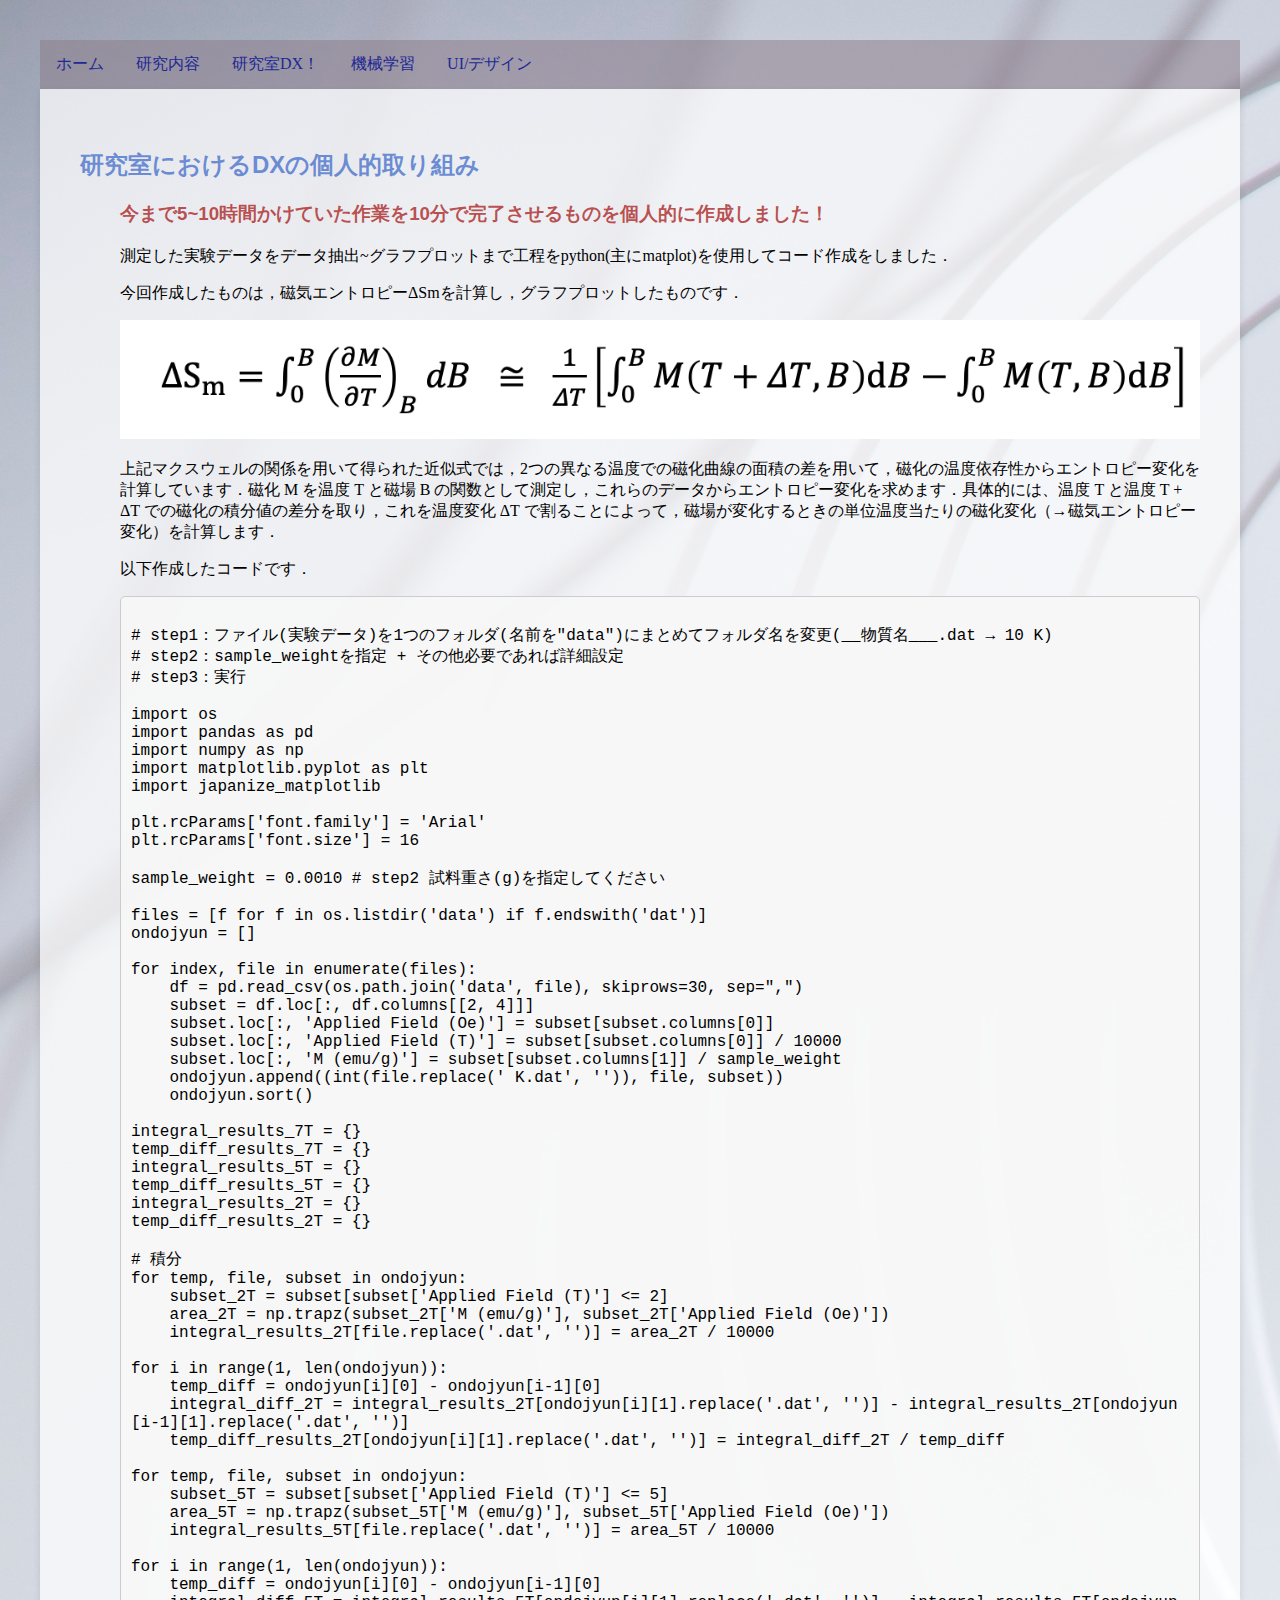
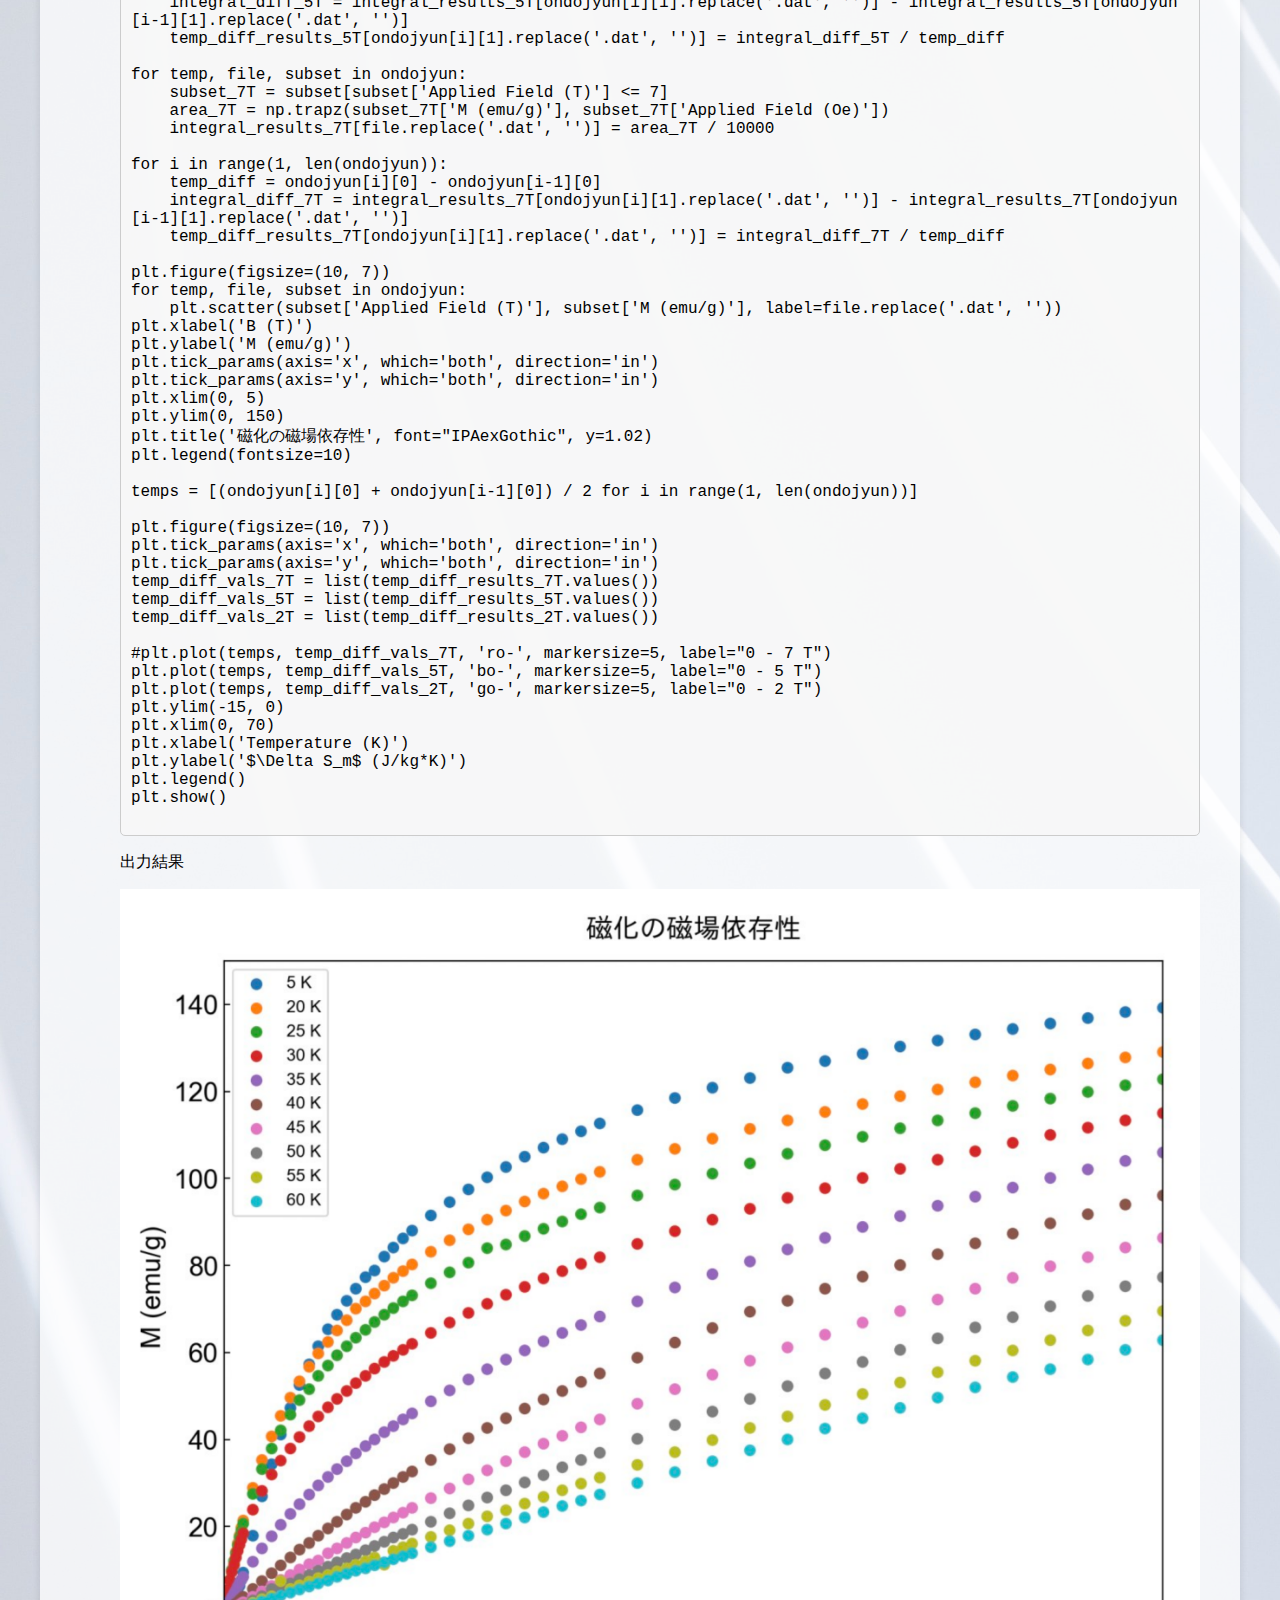
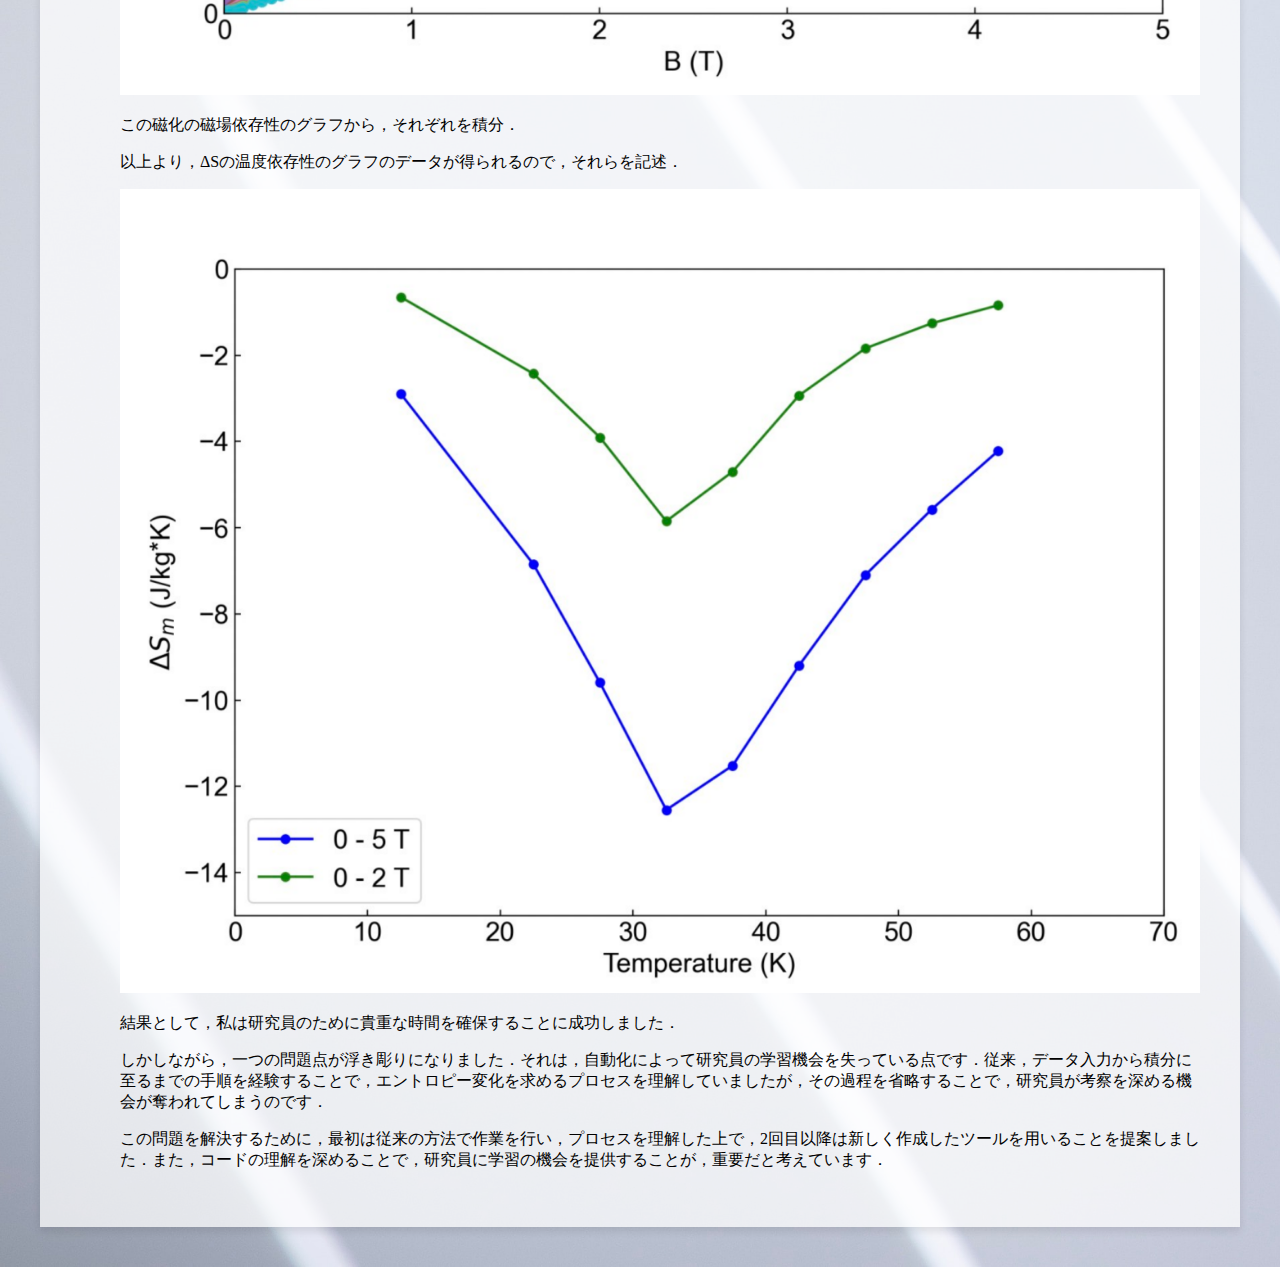
<file: dx.html>
<!DOCTYPE html>
<html lang="ja">
    <head>

        <meta charset="UTF-8">
        <meta name="viewport" content="width=device-width, initial-scale=1.0">
        <link rel="stylesheet" href="dx.css">
        <title>ポートフォリオ</title>

    </head>
    <body>

        <div class="navbar">
            <a href="index.html">ホーム</a>
            <a href="naiyou.html">研究内容</a>
            <a href="dx.html">研究室DX！</a>
            <a href="機械学習.html">機械学習</a>
            <a href="design.html">UI/デザイン</a>
        </div>

        <div class="content">
            
            <h2>研究室におけるDXの個人的取り組み</h2>
            <ol>
            <h3>今まで5~10時間かけていた作業を10分で完了させるものを個人的に作成しました！</h3>
            <p>測定した実験データをデータ抽出~グラフプロットまで工程をpython(主にmatplot)を使用してコード作成をしました．</p>
            <p>今回作成したものは，磁気エントロピーΔSmを計算し，グラフプロットしたものです．</p>
            <img src="siki.png" class="fit-image">
            <p>上記マクスウェルの関係を用いて得られた近似式では，2つの異なる温度での磁化曲線の面積の差を用いて，磁化の温度依存性からエントロピー変化を計算しています．磁化 M を温度 T と磁場 B の関数として測定し，これらのデータからエントロピー変化を求めます．具体的には、温度 T と温度 T + &Delta;T での磁化の積分値の差分を取り，これを温度変化 &Delta;T で割ることによって，磁場が変化するときの単位温度当たりの磁化変化（→磁気エントロピー変化）を計算します．</p>
            <p>以下作成したコードです．</p>
            <pre><code class="python-code">
# step1：ファイル(実験データ)を1つのフォルダ(名前を"data")にまとめてフォルダ名を変更(__物質名___.dat → 10 K)
# step2：sample_weightを指定 + その他必要であれば詳細設定
# step3：実行

import os
import pandas as pd
import numpy as np
import matplotlib.pyplot as plt
import japanize_matplotlib

plt.rcParams['font.family'] = 'Arial' 
plt.rcParams['font.size'] = 16        

sample_weight = 0.0010 # step2 試料重さ(g)を指定してください

files = [f for f in os.listdir('data') if f.endswith('dat')]
ondojyun = []

for index, file in enumerate(files): 
    df = pd.read_csv(os.path.join('data', file), skiprows=30, sep=",") 
    subset = df.loc[:, df.columns[[2, 4]]] 
    subset.loc[:, 'Applied Field (Oe)'] = subset[subset.columns[0]]
    subset.loc[:, 'Applied Field (T)'] = subset[subset.columns[0]] / 10000
    subset.loc[:, 'M (emu/g)'] = subset[subset.columns[1]] / sample_weight
    ondojyun.append((int(file.replace(' K.dat', '')), file, subset))
    ondojyun.sort()

integral_results_7T = {}
temp_diff_results_7T = {}
integral_results_5T = {}
temp_diff_results_5T = {}
integral_results_2T = {}
temp_diff_results_2T = {}

# 積分
for temp, file, subset in ondojyun:
    subset_2T = subset[subset['Applied Field (T)'] <= 2]
    area_2T = np.trapz(subset_2T['M (emu/g)'], subset_2T['Applied Field (Oe)'])
    integral_results_2T[file.replace('.dat', '')] = area_2T / 10000

for i in range(1, len(ondojyun)):
    temp_diff = ondojyun[i][0] - ondojyun[i-1][0]
    integral_diff_2T = integral_results_2T[ondojyun[i][1].replace('.dat', '')] - integral_results_2T[ondojyun[i-1][1].replace('.dat', '')]
    temp_diff_results_2T[ondojyun[i][1].replace('.dat', '')] = integral_diff_2T / temp_diff 
    
for temp, file, subset in ondojyun:
    subset_5T = subset[subset['Applied Field (T)'] <= 5]
    area_5T = np.trapz(subset_5T['M (emu/g)'], subset_5T['Applied Field (Oe)'])
    integral_results_5T[file.replace('.dat', '')] = area_5T / 10000

for i in range(1, len(ondojyun)):
    temp_diff = ondojyun[i][0] - ondojyun[i-1][0]
    integral_diff_5T = integral_results_5T[ondojyun[i][1].replace('.dat', '')] - integral_results_5T[ondojyun[i-1][1].replace('.dat', '')]
    temp_diff_results_5T[ondojyun[i][1].replace('.dat', '')] = integral_diff_5T / temp_diff 
    
for temp, file, subset in ondojyun:
    subset_7T = subset[subset['Applied Field (T)'] <= 7]
    area_7T = np.trapz(subset_7T['M (emu/g)'], subset_7T['Applied Field (Oe)'])
    integral_results_7T[file.replace('.dat', '')] = area_7T / 10000

for i in range(1, len(ondojyun)):
    temp_diff = ondojyun[i][0] - ondojyun[i-1][0]
    integral_diff_7T = integral_results_7T[ondojyun[i][1].replace('.dat', '')] - integral_results_7T[ondojyun[i-1][1].replace('.dat', '')]
    temp_diff_results_7T[ondojyun[i][1].replace('.dat', '')] = integral_diff_7T / temp_diff 

plt.figure(figsize=(10, 7))
for temp, file, subset in ondojyun:
    plt.scatter(subset['Applied Field (T)'], subset['M (emu/g)'], label=file.replace('.dat', ''))
plt.xlabel('B (T)')
plt.ylabel('M (emu/g)')
plt.tick_params(axis='x', which='both', direction='in')
plt.tick_params(axis='y', which='both', direction='in')
plt.xlim(0, 5)
plt.ylim(0, 150)
plt.title('磁化の磁場依存性', font="IPAexGothic", y=1.02) 
plt.legend(fontsize=10)

temps = [(ondojyun[i][0] + ondojyun[i-1][0]) / 2 for i in range(1, len(ondojyun))]

plt.figure(figsize=(10, 7))
plt.tick_params(axis='x', which='both', direction='in')
plt.tick_params(axis='y', which='both', direction='in')
temp_diff_vals_7T = list(temp_diff_results_7T.values())
temp_diff_vals_5T = list(temp_diff_results_5T.values())
temp_diff_vals_2T = list(temp_diff_results_2T.values())

#plt.plot(temps, temp_diff_vals_7T, 'ro-', markersize=5, label="0 - 7 T")
plt.plot(temps, temp_diff_vals_5T, 'bo-', markersize=5, label="0 - 5 T")
plt.plot(temps, temp_diff_vals_2T, 'go-', markersize=5, label="0 - 2 T")
plt.ylim(-15, 0)
plt.xlim(0, 70)
plt.xlabel('Temperature (K)')
plt.ylabel('$\Delta S_m$ (J/kg*K)')
plt.legend()
plt.show()
                    </code></pre>
                    <p>出力結果</p>
                    <img src="磁化の磁場依存.png" class="fit-image">
            <p>この磁化の磁場依存性のグラフから，それぞれを積分．</p>
            <p>以上より，ΔSの温度依存性のグラフのデータが得られるので，それらを記述．</p>
                    <img src="deruta.png" class="fit-image">

            <p>結果として，私は研究員のために貴重な時間を確保することに成功しました．<p>
            <p>しかしながら，一つの問題点が浮き彫りになりました．それは，自動化によって研究員の学習機会を失っている点です．従来，データ入力から積分に至るまでの手順を経験することで，エントロピー変化を求めるプロセスを理解していましたが，その過程を省略することで，研究員が考察を深める機会が奪われてしまうのです．<p>
            <p>この問題を解決するために，最初は従来の方法で作業を行い，プロセスを理解した上で，2回目以降は新しく作成したツールを用いることを提案しました．また，コードの理解を深めることで，研究員に学習の機会を提供することが，重要だと考えています．</p>
            <ol>
        </div>

    </body>

</html>
</file>
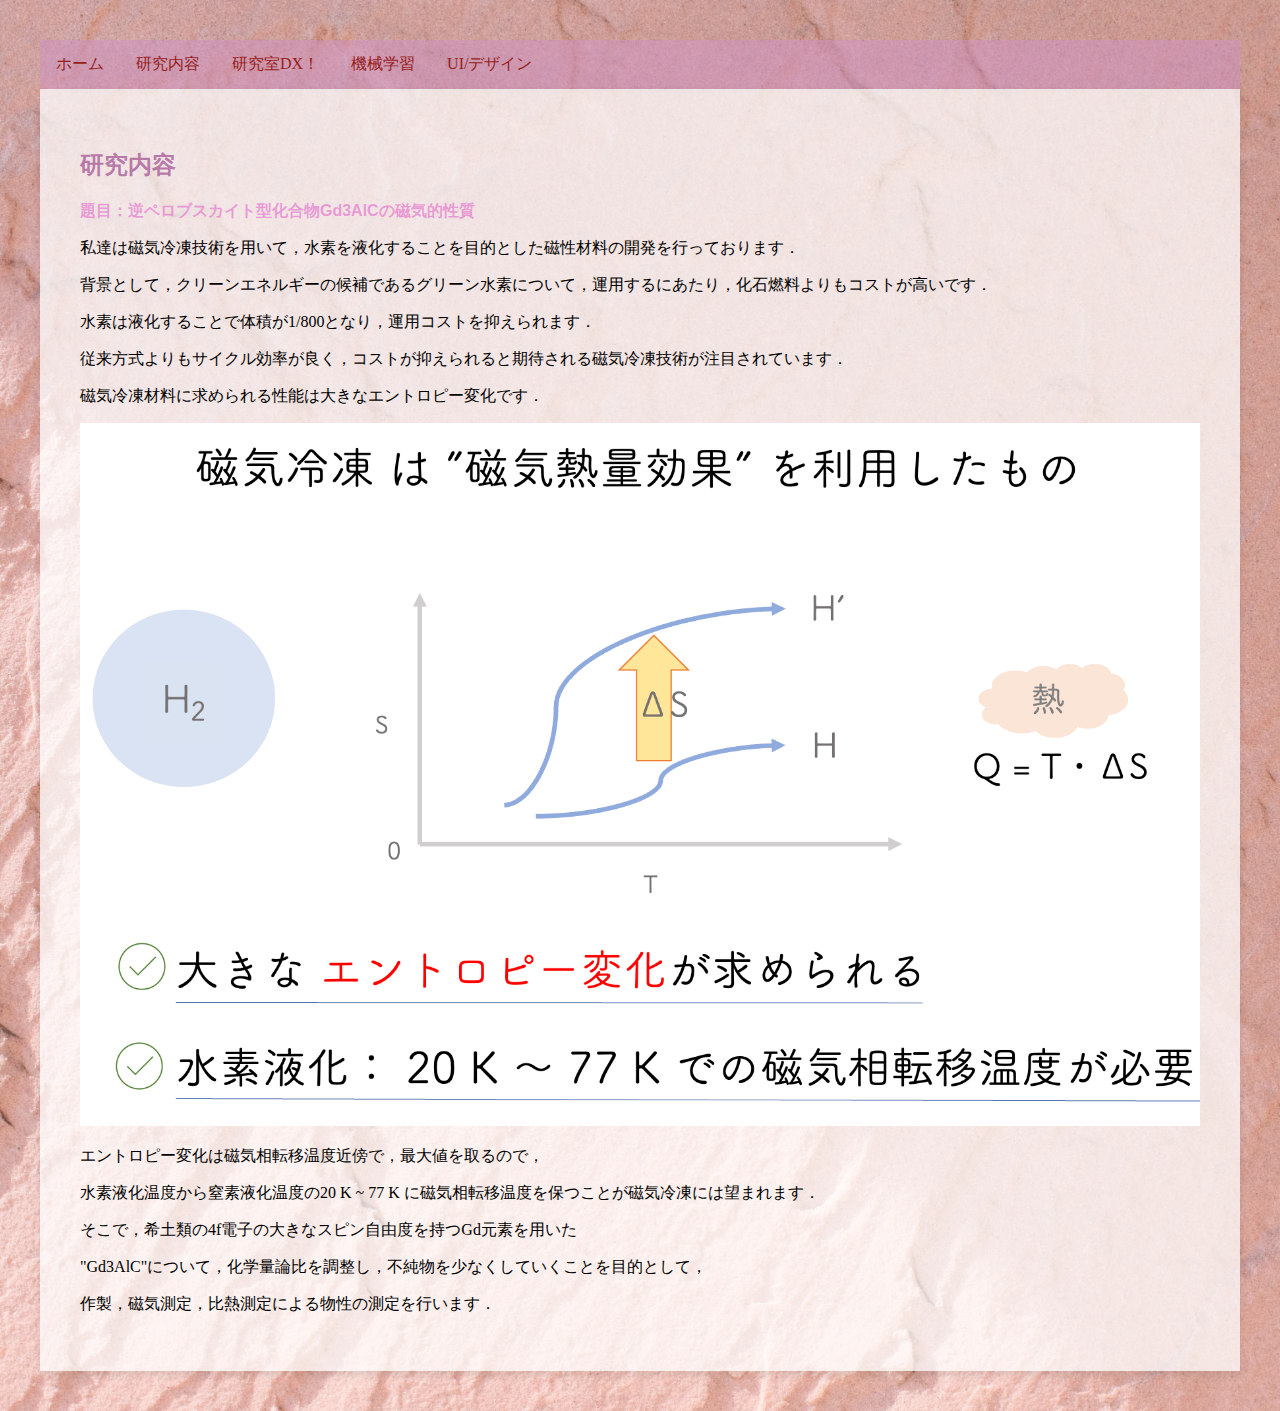
<file: naiyou.html>
<!DOCTYPE html>
<html lang="ja">
    <head>

        <meta charset="UTF-8">
        <meta name="viewport" content="width=device-width, initial-scale=1.0">
        <link rel="stylesheet" href="naiyou.css">
        <title>ポートフォリオ</title>

    </head
    >
    <body>

        <div class="navbar">
            <a href="index.html">ホーム</a>
            <a href="naiyou.html">研究内容</a>
            <a href="dx.html">研究室DX！</a>
            <a href="機械学習.html">機械学習</a>
            <a href="design.html">UI/デザイン</a>
        </div>

        <div class="content">

            <h2>研究内容</h2>
            <h1>題目：逆ペロブスカイト型化合物Gd3AlCの磁気的性質</h1>
            <p>私達は磁気冷凍技術を用いて，水素を液化することを目的とした磁性材料の開発を行っております．<p>
            <p>背景として，クリーンエネルギーの候補であるグリーン水素について，運用するにあたり，化石燃料よりもコストが高いです．<p>
            <p>水素は液化することで体積が1/800となり，運用コストを抑えられます．<p>
            <p>従来方式よりもサイクル効率が良く，コストが抑えられると期待される磁気冷凍技術が注目されています．<p>
            <p>磁気冷凍材料に求められる性能は大きなエントロピー変化です．<p>
            <img src="s.png" class="fit-image">
            <p>エントロピー変化は磁気相転移温度近傍で，最大値を取るので，<p>
            <p>水素液化温度から窒素液化温度の20 K ~ 77 K に磁気相転移温度を保つことが磁気冷凍には望まれます．<p>
            <p>そこで，希土類の4f電子の大きなスピン自由度を持つGd元素を用いた<p>
            <p>"Gd3AlC"について，化学量論比を調整し，不純物を少なくしていくことを目的として，<p>
            <p>作製，磁気測定，比熱測定による物性の測定を行います．<p>
            
        </div>

    </body>

</html>
</file>
<file: dx.css>
h1 {
    font-family: '源ノ角ゴシック', 'Hiragino Kaku Gothic Pro', 'Yu Mincho', sans-serif;
    color:rgba(229, 116, 207, 0.658);
    font-size: medium;
}
h2 {
    font-family: '源ノ角ゴシック', 'Hiragino Kaku Gothic Pro', 'Yu Mincho', sans-serif;
    color:rgba(72, 114, 203, 0.785);
}
h3 {
    font-family: '源ノ角ゴシック', 'Hiragino Kaku Gothic Pro', 'Yu Mincho', sans-serif;
    color:rgba(171, 36, 36, 0.785);
}


body {
    background-image: url('dx.jpg');
    margin: 40px;
    padding: 30;
    background-size: cover;
}

.navbar {
    background-color: #8b7b8883; 
    overflow: hidden;
}

.navbar a {
    float: left;
    display: block;
    color: rgb(32, 40, 149);
    text-align: center;
    padding: 14px 16px;
    text-decoration: none;
}

.navbar a:hover {
    background-color: #84c28391;
    color: rgb(80, 44, 124);
}



.content {
    padding: 40px;
    margin: 0 auto;
    background-color: #ffffffb7;
    box-shadow: 0 4px 8px rgba(0, 0, 0, 0.1);
}

.fit-image {
    max-width: 100%;
    height: auto;
  }

.python-code {
  background-color: #f7f7f7e0; 
  border: 1px solid #ccc;
  border-radius: 5px;
  padding: 10px;
  font-family: 'Courier New', Courier, monospace;
  display: block;
  white-space: pre-wrap;
  word-break: break-all;
  overflow-x: auto;
}
</file>
<file: naiyou.css>
h1 {
    font-family: '源ノ角ゴシック', 'Hiragino Kaku Gothic Pro', 'Yu Mincho', sans-serif;
    color:rgba(229, 116, 207, 0.658);
    font-size: medium;
}
h2 {
    font-family: '源ノ角ゴシック', 'Hiragino Kaku Gothic Pro', 'Yu Mincho', sans-serif;
    color:rgba(168, 91, 151, 0.785);
}
h3 {
    font-family: '源ノ角ゴシック', 'Hiragino Kaku Gothic Pro', 'Yu Mincho', sans-serif;
    color:rgba(171, 36, 36, 0.785);
}

body {
    background-image: url('b.jpg');
    margin: 40px;
    padding: 30;
    background-size: cover;
}

.navbar {
    background-color: #ce92c383; 
    overflow: hidden;
}

.navbar a {
    float: left;
    display: block;
    color: rgb(149, 32, 32);
    text-align: center;
    padding: 14px 16px;
    text-decoration: none;
}

.navbar a:hover {
    background-color: #84c28391;
    color: rgb(80, 44, 124);
}

.fit-image {
    max-width: 100%;
    height: auto;
  }

.content {
    padding: 40px;
    margin: 0 auto;
    background-color: #ffffffb7;
    box-shadow: 0 4px 8px rgba(0, 0, 0, 0.1);
}
</file>
